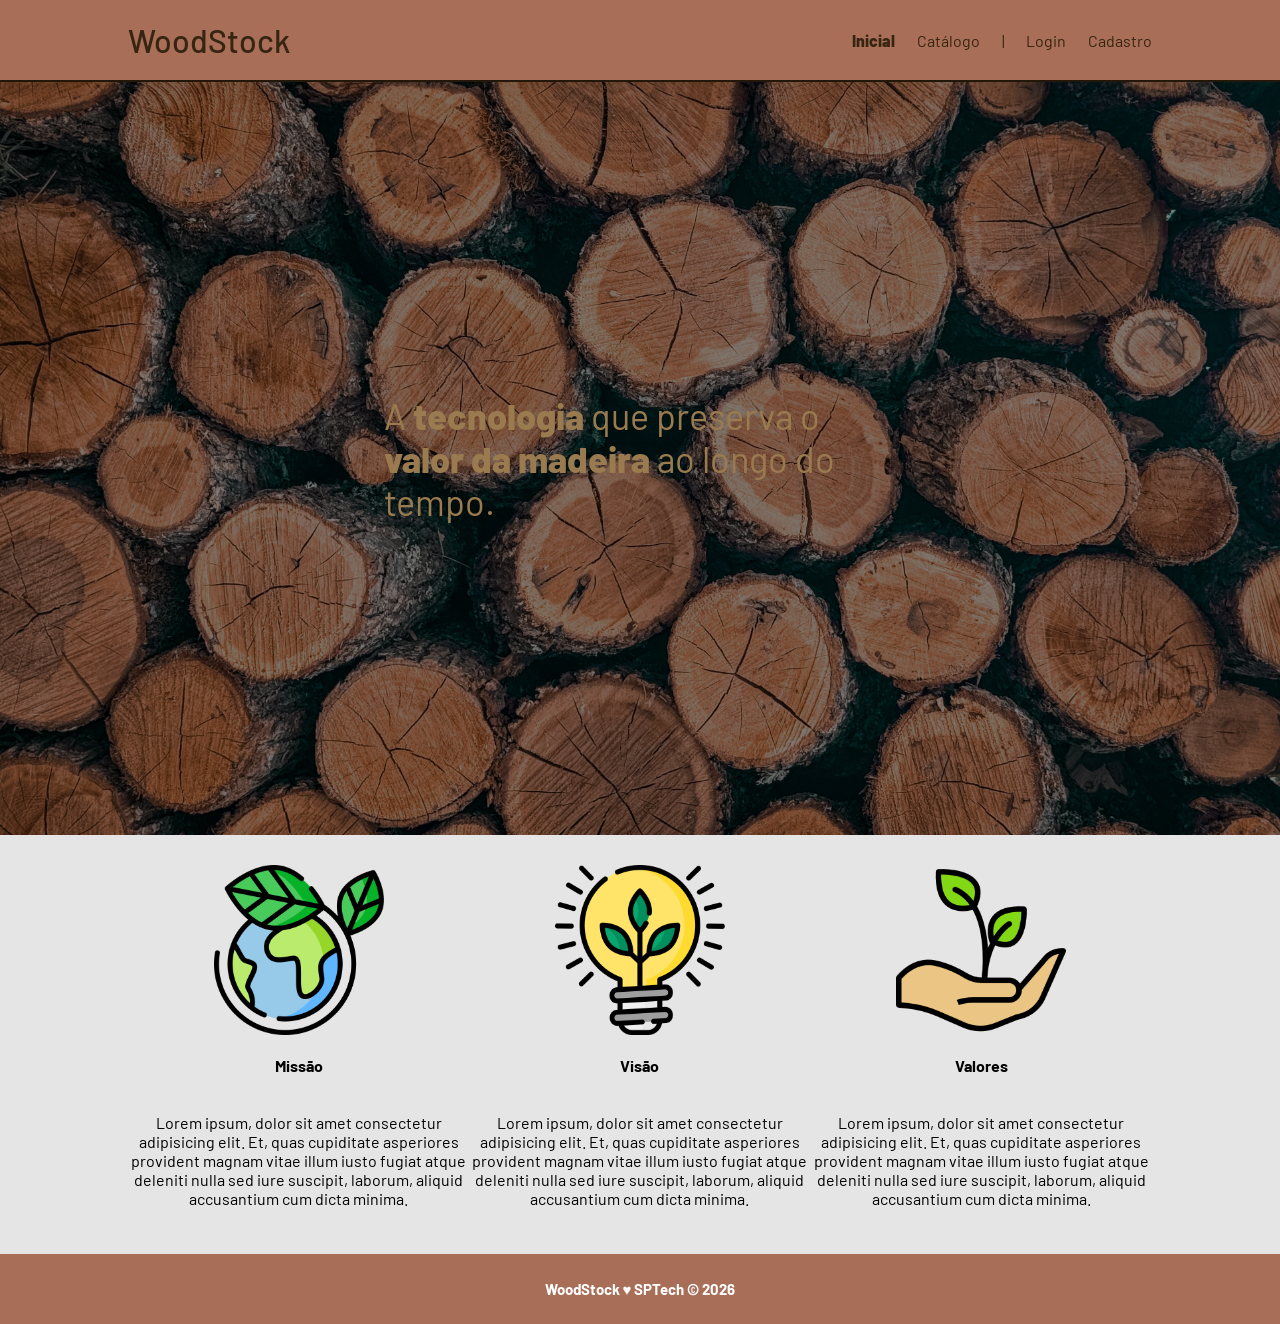
<file: public/index.html>
<!DOCTYPE html>
<html lang="en">

<head>
    <meta charset="UTF-8">
    <meta http-equiv="X-UA-Compatible" content="IE=edge">
    <meta name="viewport" content="width=device-width, initial-scale=1.0">

    <title>WoodStock | Página Inicial</title>

    <script src="./js/sessao.js"></script>

    <link rel="stylesheet" href="./css/estilo.css">
    <link rel="icon" href="./assets/icon/favicon2.ico">
    <link rel="preconnect" href="https://fonts.gstatic.com">
</head>

<body>
    <div class="header">
      <div class="container">
        <h1 class="titulo">WoodStock</h1>
        <ul class="navbar">
          <li class="agora">
            <a href="#">Inicial</a>
          </li>
          <li>
            <a href="catalogo.html">Catálogo</a>
          </li>
          <li>|</li>
          <li>
            <a href="login.html">Login</a>
          </li>
          <li>
            <a href="cadastro.html">Cadastro</a>
          </li>
        </ul>
      </div>
    </div>
  
    <div class="banner">
      <div class="container">
        <p> A <span class="destaque"> tecnologia  </span> que preserva o <span class="destaque"> valor da madeira</span> ao longo do tempo.</p>
      </div>
    </div>
  
    <div class="social">
      <div class="container">
        <div class="boxes">
          <div class="box">
            <img src="assets/imgs/planet-earth_color.png">
            <h4>Missão</h4>
            <p>Lorem ipsum, dolor sit amet consectetur adipisicing elit. Et, quas cupiditate asperiores provident magnam
              vitae illum iusto fugiat atque deleniti nulla sed iure suscipit, laborum, aliquid accusantium cum dicta
              minima.</p>
          </div>
          <div class="box">
            <img src="assets/imgs/lightbulb_color.png">
            <h4>Visão</h4>
            <p>Lorem ipsum, dolor sit amet consectetur adipisicing elit. Et, quas cupiditate asperiores provident magnam
              vitae illum iusto fugiat atque deleniti nulla sed iure suscipit, laborum, aliquid accusantium cum dicta
              minima.</p>
          </div>
          <div class="box">
            <img src="assets/imgs/growth_color.png">
            <h4>Valores</h4>
            <p>Lorem ipsum, dolor sit amet consectetur adipisicing elit. Et, quas cupiditate asperiores provident magnam
              vitae illum iusto fugiat atque deleniti nulla sed iure suscipit, laborum, aliquid accusantium cum dicta
              minima.</p>
          </div>
        </div>
      </div>
    </div>
  
    <div class="footer">
      <div class="container">
        <h4>WoodStock &hearts; SPTech &copy; 2026</h4>
    </div>
      </div>
    </div>
  </body>

</html>
</file>
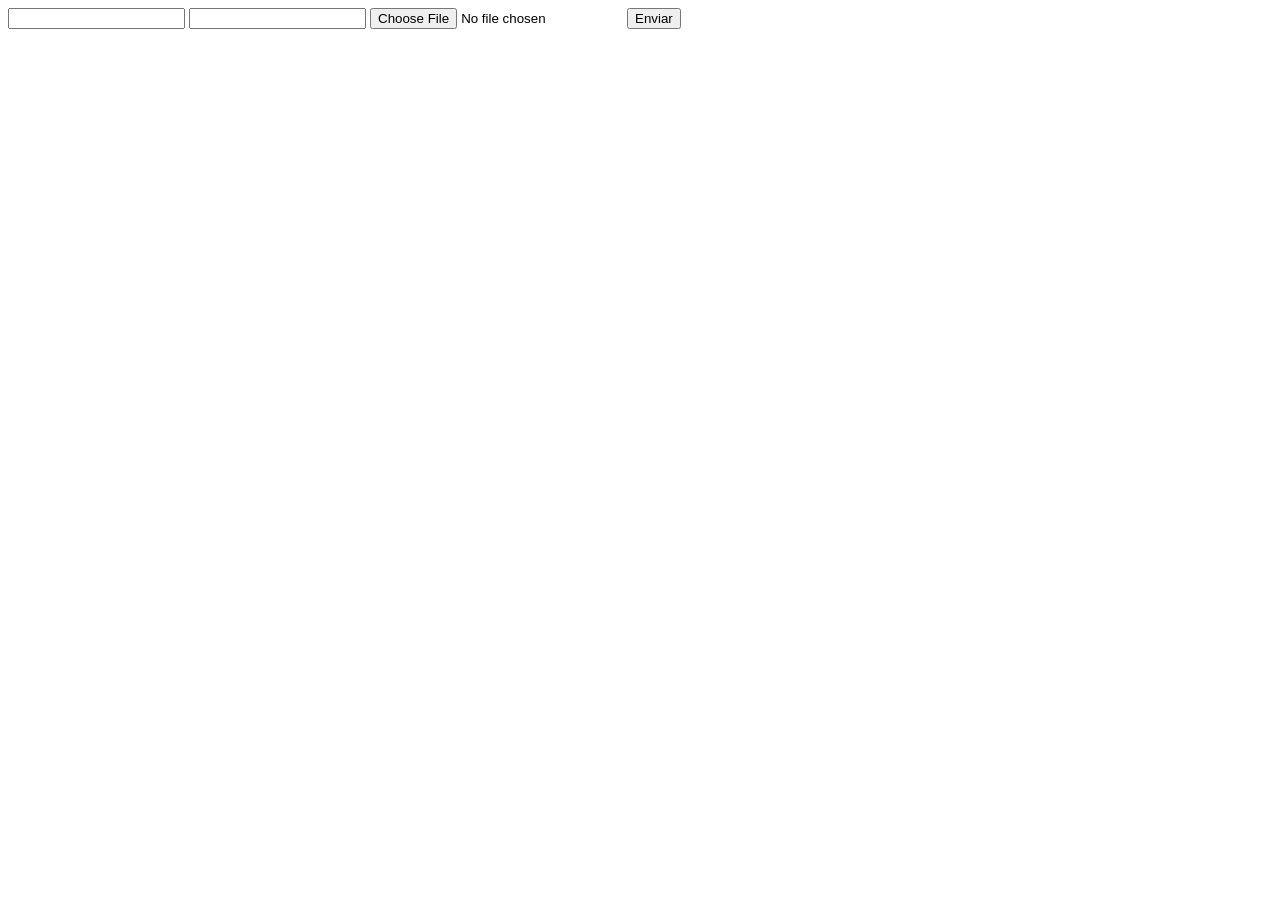
<file: DOCUMENTOS_DE_APOIO/exemplo_de_upload_de_arquivo/public/index.html>
<!DOCTYPE html>
<html lang="en">

<head>
  <meta charset="UTF-8">
  <meta http-equiv="X-UA-Compatible" content="IE=edge">
  <meta name="viewport" content="width=device-width, initial-scale=1.0">
  <title>Upload</title>
</head>

<body>

  <div>
    <input name="nome" id="nome" type="text" />
    <input name="email" id="email" type="url" />
    <input name="foto" id="foto" type="file" />
    <button onclick="enviar()">Enviar</button>
  </div>

  <div id="container"></div>
</body>

</html>

<script>
  function enviar() {
    const formData = new FormData();
    formData.append('foto', foto.files[0])
    formData.append('nome', nome.value)
    formData.append('email', email.value)

    fetch("/usuarios/cadastro", {
      method: "POST",
      body: formData
    })
      .then(res => {
        window.location = "./perfil.html"
      })
      .catch(err => {
        console.log(err);
      })
  }
</script>
</file>
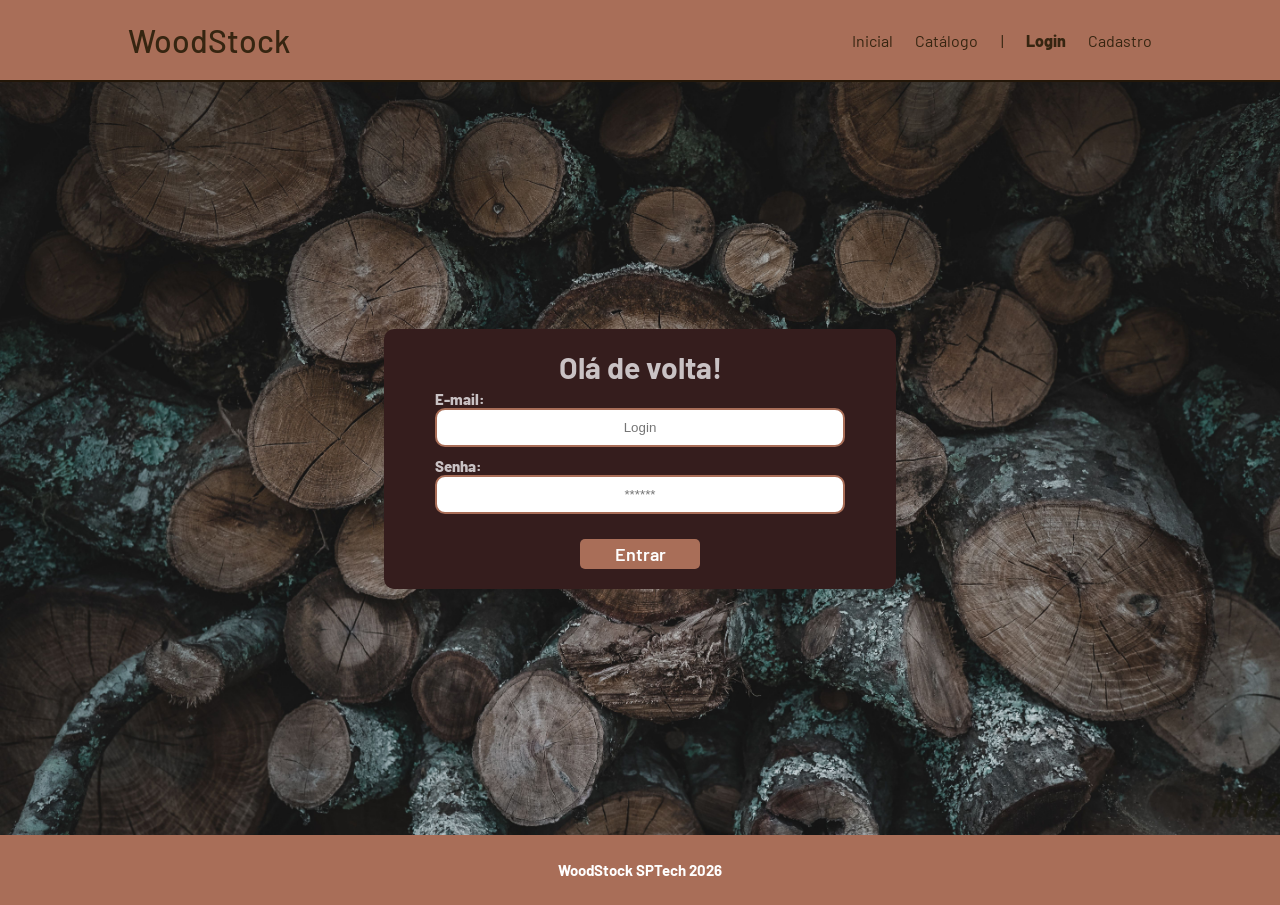
<file: public/login.html>
<!DOCTYPE html>
<html lang="pt-br">

<head>
    <meta charset="UTF-8">
    <meta http-equiv="X-UA-Compatible" content="IE=edge">
    <meta name="viewport" content="width=device-width, initial-scale=1.0">

    <title>AquaTech | Login</title>

    <script src="./js/sessao.js"></script>

    <link rel="stylesheet" href="./css/estilo.css">
    <link rel="icon" href="./assets/icon/favicon2.ico">
    <link rel="preconnect" href="https://fonts.gstatic.com">
</head>

<body>

    <!--Header-->

    <div class="header">
        <div class="container">
            <h1 class="titulo">WoodStock</h1>
            <ul class="navbar">
                <li>
                    <a href="index.html">Inicial</a>
                </li>
                <li>
                    <a href="simulador.html">Catálogo</a>
                </li>
                <li>|</li>
                <li class="agora">
                    <a href="#">Login</a>
                </li>
                <li>
                    <a href="cadastro.html">Cadastro</a>
                </li>
            </ul>
        </div>
    </div>


    <div class="login">
        <div class="alerta_erro">
            <div class="card_erro" id="cardErro">
                <span id="mensagem_erro"></span>
            </div>
        </div>
        <div class="container">
            <div class="card card-login">
                <h2>Olá de volta!</h2>
                <div class="formulario">
                    <div class="campo">
                        <span>E-mail:</span>
                        <input id="email_input" type="text" placeholder="Login">
                    </div>
                    <div class="campo">
                        <span>Senha:</span>
                        <input id="senha_input" type="password" placeholder="******">
                    </div>
                    <button class="botao" onclick="entrar()">Entrar</button>
                </div>

                <div id="div_aguardar" class="loading-div">
                    <img src="./assets/circle-loading.gif" id="loading-gif">
                </div>

                <div id="div_erros_login"></div>
            </div>
        </div>
    </div>

    <!--footer inicio-->
    <div class="footer">
        <div class="container">
            <h4>WoodStock SPTech 2026</h4>
        </div>
    </div>
    <!--footer fim-->

</body>

</html>

<script>


    function entrar() {
        aguardar();

        var emailVar = email_input.value;
        var senhaVar = senha_input.value;

        if (emailVar == "" || senhaVar == "") {
            cardErro.style.display = "block"
            mensagem_erro.innerHTML = "(Mensagem de erro para todos os campos em branco)";
            finalizarAguardar();
            return false;
        }
        else {
            setInterval(sumirMensagem, 5000)
        }

        console.log("FORM LOGIN: ", emailVar);
        console.log("FORM SENHA: ", senhaVar);

        fetch("/usuarios/autenticar", {
            method: "POST",
            headers: {
                "Content-Type": "application/json"
            },
            body: JSON.stringify({
                emailServer: emailVar,
                senhaServer: senhaVar
            })
        }).then(function (resposta) {
            console.log("ESTOU NO THEN DO entrar()!")

            if (resposta.ok) {
                console.log(resposta);

                resposta.json().then(json => {
                    console.log(json);
                    console.log(JSON.stringify(json));
                    sessionStorage.EMAIL_USUARIO = json.email;
                    sessionStorage.NOME_USUARIO = json.nome;
                    sessionStorage.ID_USUARIO = json.id;
                    sessionStorage.AQUARIOS = JSON.stringify(json.aquarios)

                    setTimeout(function () {
                        window.location = "./dashboard/cards.html";
                    }, 1000); // apenas para exibir o loading

                });

            } else {

                console.log("Houve um erro ao tentar realizar o login!");

                resposta.text().then(texto => {
                    console.error(texto);
                    finalizarAguardar(texto);
                });
            }

        }).catch(function (erro) {
            console.log(erro);
        })

        return false;
    }

    function sumirMensagem() {
        cardErro.style.display = "none"
    }

</script>
</file>
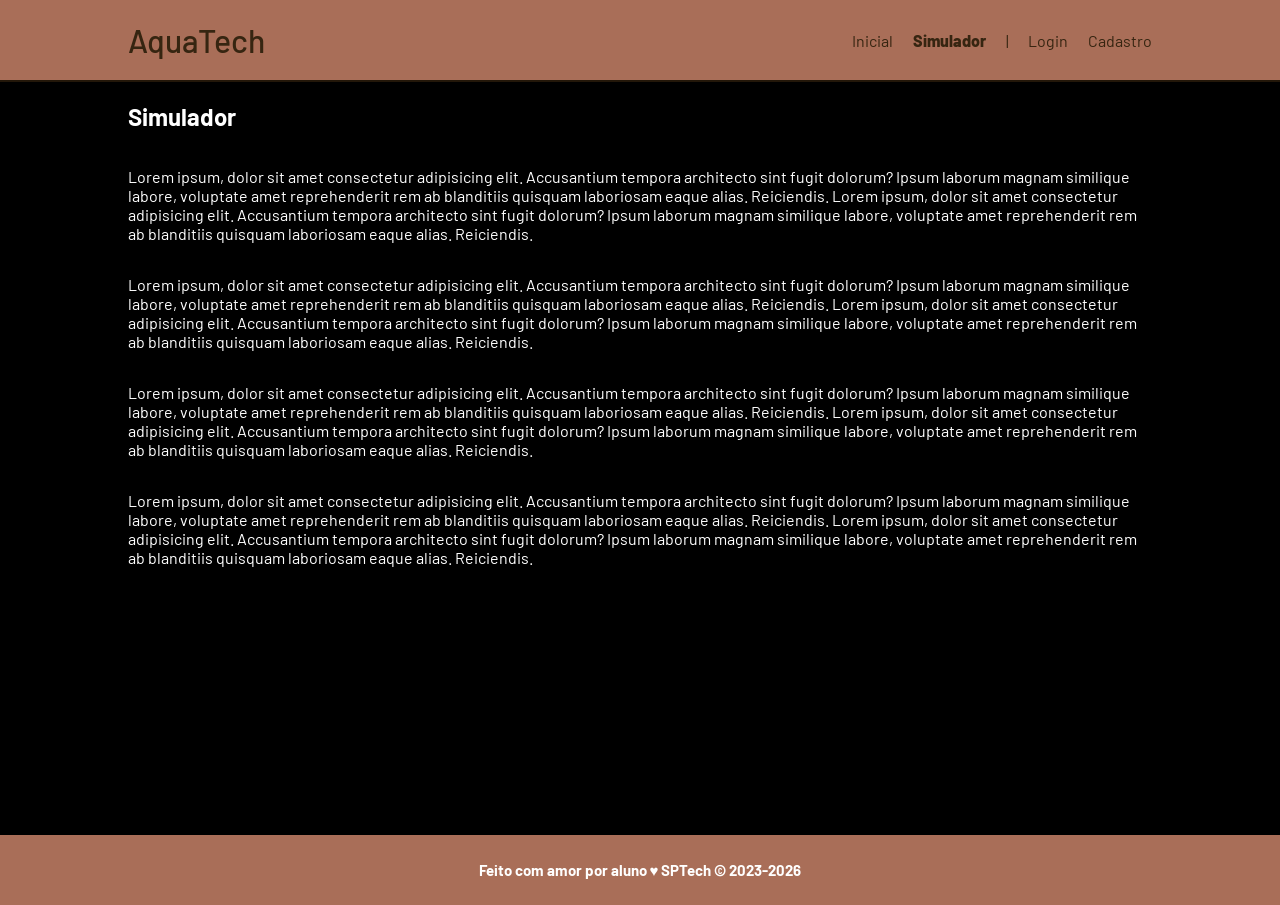
<file: public/simulador.html>
<!DOCTYPE html>
<html lang="pt-br">

<head>
    <meta charset="UTF-8">
    <meta http-equiv="X-UA-Compatible" content="IE=edge">
    <meta name="viewport" content="width=device-width, initial-scale=1.0">

    <title>AquaTech | Simulador</title>

    <script src="./js/sessao.js"></script>

    <link rel="stylesheet" href="./css/estilo.css">
    <link rel="icon" href="./assets/icon/favicon2.ico">
    <link rel="preconnect" href="https://fonts.gstatic.com">
</head>

<body>

    <!--header inicio-->
    <div class="header">
        <div class="container">
            <h1 class="titulo">AquaTech</h1>
            <ul class="navbar">
                <li>
                    <a href="./index.html">Inicial</a>
                </li>
                <li class="agora">Simulador</li>
                <li>|</li>
                <li>
                    <a href="./login.html">Login</a>
                </li>
                <li>
                    <a href="./login.html">Cadastro</a>
                </li>
            </ul>
        </div>
    </div>


    <!-- simulador inicio -->
    <div class="simulador">
        <div class="container">
            <h2>Simulador</h2>
            <p>Lorem ipsum, dolor sit amet consectetur adipisicing elit. Accusantium tempora architecto sint fugit
                dolorum? Ipsum laborum magnam similique labore, voluptate amet reprehenderit rem ab blanditiis quisquam
                laboriosam eaque alias. Reiciendis. Lorem ipsum, dolor sit amet consectetur adipisicing elit.
                Accusantium tempora architecto sint fugit dolorum? Ipsum laborum magnam similique labore, voluptate amet
                reprehenderit rem ab blanditiis quisquam laboriosam eaque alias. Reiciendis.</p>
            <p>Lorem ipsum, dolor sit amet consectetur adipisicing elit. Accusantium tempora architecto sint fugit
                dolorum? Ipsum laborum magnam similique labore, voluptate amet reprehenderit rem ab blanditiis quisquam
                laboriosam eaque alias. Reiciendis. Lorem ipsum, dolor sit amet consectetur adipisicing elit.
                Accusantium tempora architecto sint fugit dolorum? Ipsum laborum magnam similique labore, voluptate amet
                reprehenderit rem ab blanditiis quisquam laboriosam eaque alias. Reiciendis.</p>
            <p>Lorem ipsum, dolor sit amet consectetur adipisicing elit. Accusantium tempora architecto sint fugit
                dolorum? Ipsum laborum magnam similique labore, voluptate amet reprehenderit rem ab blanditiis quisquam
                laboriosam eaque alias. Reiciendis. Lorem ipsum, dolor sit amet consectetur adipisicing elit.
                Accusantium tempora architecto sint fugit dolorum? Ipsum laborum magnam similique labore, voluptate amet
                reprehenderit rem ab blanditiis quisquam laboriosam eaque alias. Reiciendis.</p>
            <p>Lorem ipsum, dolor sit amet consectetur adipisicing elit. Accusantium tempora architecto sint fugit
                dolorum? Ipsum laborum magnam similique labore, voluptate amet reprehenderit rem ab blanditiis quisquam
                laboriosam eaque alias. Reiciendis. Lorem ipsum, dolor sit amet consectetur adipisicing elit.
                Accusantium tempora architecto sint fugit dolorum? Ipsum laborum magnam similique labore, voluptate amet
                reprehenderit rem ab blanditiis quisquam laboriosam eaque alias. Reiciendis.</p>

        </div>
    </div>
    <!-- simulador fim -->

    <!--footer inicio-->
    <div class="footer">
        <div class="container">
            <h4>Feito com amor por aluno &hearts; SPTech &copy; 2023-2026</h4>
        </div>
    </div>
    <!--footer fim-->


</body>

</html>
</file>
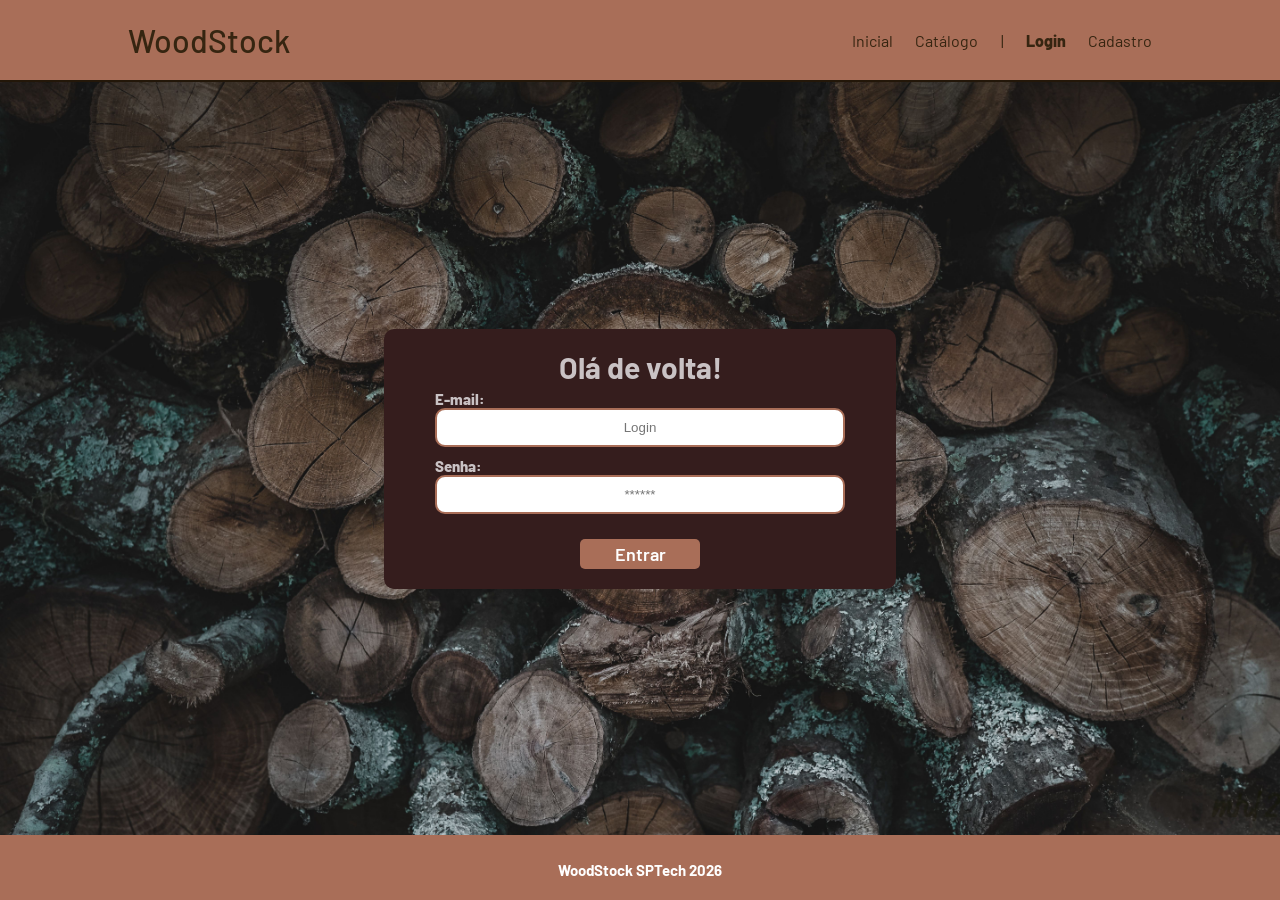
<file: public/dashboard/cards.html>
<!DOCTYPE html>
<html lang="pt-br">

<head>
    <link rel="shortcut icon" href="../assets/icon/favicon2.ico" type="image/x-icon">
    <meta charset="UTF-8">
    <meta http-equiv="X-UA-Compatible" content="IE=edge">
    <meta name="viewport" content="width=device-width, initial-scale=1.0">
    <title>AquaTech | Tempo Real</title>


    <link rel="stylesheet" href="./../css/dashboards.css">
    <link rel="stylesheet" href="./../css/estilo.css" />

    <script src="../js/sessao.js"></script>
    <script src="../js/alerta.js"></script>
    <link rel="preconnect" href="https://fonts.gstatic.com">
    <link
        href="https://fonts.googleapis.com/css2?family=Exo+2:ital,wght@0,100;0,200;0,300;0,400;0,500;0,600;0,700;0,800;0,900;1,100;1,200;1,300;1,400;1,500;1,600;1,700;1,800;1,900&display=swap"
        rel="stylesheet">
</head>

<body onload="validarSessao(), exibirAquarios(),  atualizacaoPeriodica()">

    <div class="janela">

        <div class="header-left dash-header">

            <h1>AquaTech</h1>

            <div class="hello">
                <h3>Olá, <span id="b_usuario">usuário</span>!</h3>
            </div>

            <div class="btn-nav">
                <h3>Aquários e Terrários</h3>
            </div>

            <div class="btn-nav-white">
                <a href="./dashboard.html">
                    <h3>Gráficos</h3>
                </a>
            </div>

            <div class="btn-nav-white">
                <a href="./mural.html">
                    <h3>Mural de Avisos</h3>
                </a>
            </div>

            <div class="btn-logout" onclick="limparSessao()">
                <h3>Sair</h3>
            </div>

        </div>

        <div class="dash">
            <div id="alerta">
            </div>
            <div class="area-parametros-alerta">
                <p class="titulo-legenda">
                    Legenda - Parâmetros para Alertas
                </p>
                <div class="parametros-alerta">
                    <div class="item-regua perigo-frio">
                        <p>Perigo</p>
                        <p>&lt;=5°C</p>
                    </div>
                    <div class="item-regua alerta-frio">
                        <p>Alerta</p>
                        <p>&lt;=10°C</p>
                    </div>
                    <div class="item-regua ideal">
                        <p>Ideal</p>
                        <p>20°C</p>
                    </div>
                    <div class="item-regua alerta-quente">
                        <p>Alerta</p>
                        <p>&gt;=22°C</p>
                    </div>
                    <div class="item-regua perigo-quente">
                        <p>Perigo</p>
                        <p>&gt;=23°C</p>
                    </div>
                </div>
            </div>

            <div class="cards" id="cardAquarios">

            </div>

        </div>

    </div>

</body>

<script>

    function exibirAquarios() {
        JSON.parse(sessionStorage.AQUARIOS).forEach(item => {
            document.getElementById("cardAquarios").innerHTML += `
                    <div class="card-aquario">
                        <div class="title-aquario">
                            <h1>${item.descricao}</h1>
                        </div>
                        <div class="desc-aquario">
                        <div class="temperatura">
                            <p id="temp_aquario_${item.id}">-°C</p>
                        </div>
                        <div class="cor-alerta" id="card_${item.id}"></div>
                    </div>
                    </div>
                    `
        });
    }

</script>

</html>
</file>
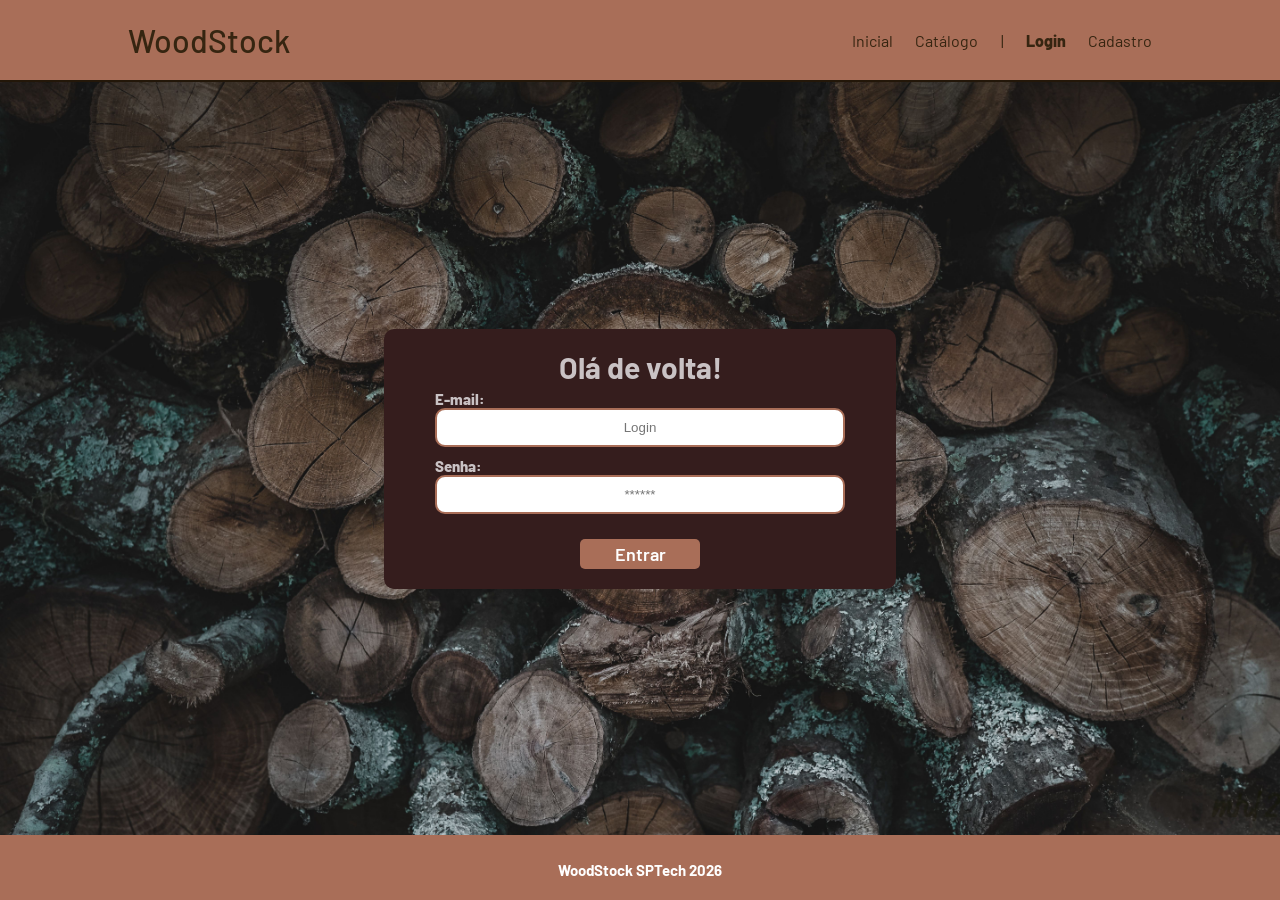
<file: public/dashboard/edicao-aviso.html>
<!DOCTYPE html>
<html lang="pt-br">

<head>
    <link rel="shortcut icon" href="../assets/icon/favicon2.ico" type="image/x-icon">
    <meta charset="UTF-8">
    <meta http-equiv="X-UA-Compatible" content="IE=edge">
    <meta name="viewport" content="width=device-width, initial-scale=1.0">
    <title>AquaTech | Página Inicial</title>

    
    <link rel="stylesheet" href="./../css/dashboards.css">
    <link rel="stylesheet" href="./../css/estilo.css" />
    <script src="../js/sessao.js"></script>

    <link rel="preconnect" href="https://fonts.gstatic.com">
    <link
        href="https://fonts.googleapis.com/css2?family=Exo+2:ital,wght@0,100;0,200;0,300;0,400;0,500;0,600;0,700;0,800;0,900;1,100;1,200;1,300;1,400;1,500;1,600;1,700;1,800;1,900&display=swap"
        rel="stylesheet">
</head>

<body onload="validarSessao(), listarInfosDeUm()" style="background-color: #161618;">
    <!-- <body onload="validarSessao()"> -->

    <div class="janela">


        <div class="header-left">

            <h1>AquaTech</h1>

            <div class="hello">
                <h3>Olá, <span id="b_usuario">usuário</span>!</h3>
            </div>

            <div class="btn-nav-white">
                <a href="cards.html">
                    <h3>Aquários e Terrários</h3>
                </a>
            </div>

            <div class="btn-nav-white">
                <a href="./dashboard.html">
                    <h3>Gráficos</h3>
                </a>
            </div>

            <div class="btn-nav-white">
                <a href="./mural.html">
                    <h3>Mural de Avisos</h3>
                </a>
            </div>

            <div class="btn-logout" onclick="limparSessao()">
                <h3>Sair</h3>
            </div>

        </div>

        <div class="dash-right">

            <div class="avisos">
                <div class="container">
                    <h1>Editar um aviso</h1>
                    <div class="div-form">
                        <label>
                            ID:
                            <br>
                            <input id="input_id" maxlength="100" type="text" style="color: rgb(196, 196, 196)" disabled>
                        </label>
                        <label>
                            Autor:
                            <br>
                            <input id="input_nome" maxlength="100" type="text" style="color: rgb(196, 196, 196)"
                                disabled>
                        </label>
                        <label>
                            Título:
                            <br>
                            <input id="input_titulo" maxlength="100" type="text" style="color: rgb(196, 196, 196)"
                                disabled>
                        </label>
                        <br>
                        <label>
                            Descrição (máximo de 250 caracteres):
                            <br>
                            <textarea id="textarea_descricao" maxlength="250" rows="5"></textarea>
                        </label>
                        <br>
                        <button onclick="editar()">Editar</button>
                    </div>

                </div>
            </div>
        </div>
    </div>
</body>

</html>

<script>
    function listarInfosDeUm() {
        console.log("Criar função de trazer informações de post escolhido");
    }

    function editar() {
        fetch(`/avisos/editar/${sessionStorage.getItem("ID_POSTAGEM_EDITANDO")}`, {
            method: "PUT",
            headers: {
                "Content-Type": "application/json"
            },
            body: JSON.stringify({
                descricao: textarea_descricao.value
            })
        }).then(function (resposta) {

            if (resposta.ok) {
                window.alert("Post atualizado com sucesso pelo usuario de email: " + sessionStorage.getItem("EMAIL_USUARIO") + "!");
                window.location = "/dashboard/mural.html"
            } else if (resposta.status == 404) {
                window.alert("Deu 404!");
            } else {
                throw ("Houve um erro ao tentar realizar a postagem! Código da resposta: " + resposta.status);
            }
        }).catch(function (resposta) {
            console.log(`#ERRO: ${resposta}`);
        });
    }

</script>
</file>
<file: public/css/estilo.css>
@import url('https://fonts.googleapis.com/css2?family=Barlow:ital,wght@0,100;0,200;0,300;0,400;0,500;0,600;0,700;0,800;0,900;1,100;1,200;1,300;1,400;1,500;1,600;1,700;1,800;1,900&display=swap');

body {
  margin: 0;
  padding: 0;
  font-family: 'Barlow', 'Segoe UI', 'Segoe UI', Tahoma, Geneva, Verdana, sans-serif;
  background-color: black;
}

:root {
  --tamanho-header: 80px;
  --tamanho-banner: calc(100vh - var(--tamanho-header) - var(--tamanho-footer) - 2px);
  --tamanho-simulador: calc(100vh - var(--tamanho-header) - var(--tamanho-footer) - 2px);
  --tamanho-login: calc(100vh - var(--tamanho-header) - var(--tamanho-footer) - 2px);
  --tamanho-footer: 65px;
}

.container {
  display: flex;
  width: 80%;
  margin: auto;
}

.header {
  height: var(--tamanho-header);
  border-bottom: 2px solid #231709;
  background-color: #A96E58;
}

.header .container {
  justify-content: space-between;
  align-items: center;
  height: 100%;
}

.header a {
  text-decoration: none;
  color: #362511;
}

.agora {
  font-weight: 800;
}

.navbar {
  width: 300px;
  display: flex;
  align-items: center;
  justify-content: space-between;
  list-style: none;
  color:  #362511;
}

.titulo {
  color:  #362511;
  width: fit-content;
  font-weight: 500;
}

.header h1 {
  margin: 0;
}

/* BANNER */

.banner {
  height: var(--tamanho-banner);
  color: #9A7B4F;
  background-image:linear-gradient(rgba(0,0,0,0.5), rgba(0,0,0,0.5)), url('../assets/imgs/foto_banner.jpg');
  background-size: cover;
  
}

.banner .container {
  justify-content: center;
  align-items: center;
  height: 100%;
}

.banner .container p {
  width: 50%;
  margin: 0;
  padding: 0;
  font-size: 36px;
}

.banner .container span {
  font-weight: 800;
}
.destaque{
  color: #9A7B4F;
}

/* MISSÃO VISÃO VALORES */

.social {
  background-color: #e5e5e5;
  display: flex;
}

.social .container {
  justify-content: center;
}

.box img {
  width: 170px;
}

.social .container .boxes {
  display: flex;
  justify-content: space-between;
  width: 100%;
  padding: 30px 0;
}

.social p {
  text-align: center;
}

.box {
  display: flex;
  flex-direction: column;
  align-items: center;
}

/* FOOTER */

.footer {
  background-color: #A96E58;
  height: 70px;
  color: #fff;
  display: flex;
  font-size: 15px;
}

.footer .container {
  justify-content: center;
  text-align: center;
}

.footer .container .version {
  font-size: 5px;
}

/* LOGIN */

.login {
  height: var(--tamanho-login);
  background-image: url('../assets/imgs/foto_cadastro.jpg');
  background-size: cover;
}

.login .container {
  justify-content: center;
  align-items: center;
  height: 100%;
}

.card {
  width: 50%;
  background-color: #351d1d;
  border-radius: 10px;
  display: flex;
  align-items: center;
  justify-content: space-evenly;
  color: rgb(201, 194, 196);
  flex-direction: column;
  height: fit-content;
  padding: 20px 0;
}

.card h2 {
  margin: 0;
  font-size: 30px;
}

.formulario {
  display: flex;
  height: 90%;
  width: 80%;
  justify-content: space-around;
  flex-direction: column;
}

.formulario span {
  font-size: 15px;
  font-weight: 800;
}

.formulario input {
  border: 2px solid #A96E58;
  text-align: center;
  border-radius: 10px;
  margin: 0;
}

.formulario select {
  border: 2px solid #A96E58;
  background-color: white;
  color: gray;
  height: 36px;
  text-align: center;
  border-radius: 10px;
  margin: 0;
}

.campo {
  display: flex;
  flex-direction: column;
  justify-content: start;
  padding: 5px 0;
}

.botao {
  cursor: pointer;
  font-family: "Barlow", sans-serif;
  border: 0;
  border-radius: 5px;
  font-weight: 600;
  font-size: 18px;
  color: #fff;
  background-color: #A96E58;
  width: 120px;
  height: 30px;
  align-self: center;
  margin-top: 20px;
}

.loading-div {
  width: 50px;
  display: none;
}

.loading-div img {
  height: 50px;
  width: 50px;
}

#div_erros_login {
  display: none
}

/* FORMULARIO */

.alerta_erro{
  display: flex;
  justify-content: flex-end;
}

.card_erro {
  display: none;
  background-color: #fff;
  color: black;
  width: 230px;
  position: fixed;
  border-radius: 4px;
  border: #A96E58 3px solid;
  padding: 10px;
  margin-right: 10%;
}

.card_erro #mensagem_erro{
  font-weight: 500;
  font-size: 20px;
}

.formulario .tipo_campo {
  font-size: 20px;
  font-weight: 600 !important;
}

.formulario {
  display: flex;
  flex-direction: column;
}

input {
  margin-bottom: 10px;
  border: 2px solid #A96E58;
  padding: 10px;
  text-align: center;
  border-radius: 10px;
}

.btn {
  font-family: "Barlow", sans-serif;
  border: 0;
  border-radius: 5px;
  font-weight: 600;
  font-size: 18px;
  padding: 10px 15px;
  color: white;
  background-color: #A96E58;
  width: 120px;
  align-self: center;
  margin-top: 5px;
}

.loading-div {
  width: 50px;
  margin: auto;
  display: none;
}

.loading-div img {
  height: 50px;
  width: 50px;
}

/* SIMULADOR */

.simulador {
  color: white;
}

.simulador .container {
  flex-direction: column;
  overflow: scroll; 
  height: var(--tamanho-simulador);
}

/* ALERTA */

#alerta {
  position: absolute;
  right: 0;
  bottom: 0;
}

.mensagem-alarme {
  background-color: white;
  border-radius: 5px;
  width: 300px;
  height: 80px;
  margin: 10px;
  padding: 10px 0;
  display: flex;
  justify-content: space-evenly;
  align-items: center;
}

.mensagem-alarme h3 {
  font-size: 14px;
  margin: 0;
}

.mensagem-alarme .informacao {
  width: 66%;
}

.alarme-sino {
  width: 48px;
  height: 48px;
  animation-name: bell;
  animation-duration: 4s;
  background-image: url('https://cdn-icons-png.flaticon.com/512/1157/1157000.png');
  background-size: cover;
  animation-iteration-count: infinite;
}

@keyframes bell {
  0%   {transform: rotate(25deg)}
  25%  {transform: rotate(-25deg)}
  50%  {transform: rotate(25deg)}
  75%  {transform: rotate(-25deg)}
  100% {transform: rotate(25deg)}
}
</file>
<file: public/css/dashboards.css>
/* pagina mural */

@import url('https://fonts.googleapis.com/css2?family=Barlow:ital,wght@0,100;0,200;0,300;0,400;0,500;0,600;0,700;0,800;0,900;1,100;1,200;1,300;1,400;1,500;1,600;1,700;1,800;1,900&display=swap');

body {
  margin: 0;
  padding: 0;
  font-family: 'Barlow', 'Segoe UI', 'Segoe UI', Tahoma, Geneva, Verdana, sans-serif;
}

.label-captura {
  display: flex;
  justify-content: center;
}

.dash-right .avisos {
  width: 100%;
  color: rgb(216, 216, 216);
  font-family: 'Barlow', 'Segoe UI', 'Segoe UI', Tahoma, Geneva, Verdana, sans-serif;
}

.dash-right .avisos .container {
  display: flex;
  flex-direction: column;
  align-items: center;
}

.dash-right .avisos .container .div-form {
  width: 95%;
}

.dash-right .avisos .container .div-form #form_postagem {
  width: 95%;
}

.dash-right .avisos .div-form label {
  width: 95%;
}

.dash-right .avisos .div-form input {
  width: 95%;
  border-radius: 5px;
}

.dash-right .avisos .div-form textarea {
  width: 95%;
  border: 3px solid #e6005a;
  background-color: white;
  border-radius: 5px;
}

.dash-right .avisos .div-form button {
  cursor: pointer;
  font-family: 'Barlow', 'Segoe UI', 'Segoe UI', Tahoma, Geneva, Verdana, sans-serif;
  border: 0;
  border-radius: 5px;
  font-weight: 600;
  font-size: 18px;
  padding: 10px 15px;
  color: white;
  background-color: #e6005a;
  width: 120px;
}

.publicacao-btn-editar {
  cursor: pointer;
  font-family: 'Barlow', 'Segoe UI', 'Segoe UI', Tahoma, Geneva, Verdana, sans-serif;
  border: 0;
  border-radius: 5px;
  font-weight: 600;
  font-size: 14px;
  padding: 5px 8px;
  color: white;
  background-color: #e6005a;
  width: 80px;
}

.publicacao {
  display: flex;
  flex-wrap: wrap;
  align-content: stretch;
  flex-direction: column;
  justify-content: center;
  align-items: stretch;
  border-bottom: 3px solid #e6005a;
  padding: 20px;
}

.publicacao>*:not(:last-child) {
  padding: 0 0 10px 0;
}

.div-results {
  width: 100%;
}

.div-results .feed-container {
  background-color: #212124;
  border-radius: 5px;
  margin-bottom: 80px;
}

.div-buttons {
  display: flex;
  justify-content: flex-end;
}

.div-buttons>* {
  margin-left: 30px;
}

/* pagina graficos */

.dash-header {
  background-color: #212124;
}

.dash {
  width: 80%;
  position: relative;
  top: 0;
  left: 20%;
  background-color: #161618;
  height: 100vh;
  overflow: auto;
}

.area-parametros-alerta {
  /* border: 2px solid pink; */
  display: flex;
  flex-direction: column;
  width: 70%;
  margin: auto;
  margin-top: 10px;
  background-color: #212124;
}

.area-parametros-alerta .titulo-legenda {
  color: white;
  font-weight: 600;
  width: fit-content;
  margin: 10px 20px;
}

.parametros-alerta {
  display: flex;
  width: 100%;
}

.item-regua {
  width: 20%;
  text-align: center;
  height: 80px;
  display: flex;
  flex-direction: column;
  justify-content: center;
  align-self: center;
}

.item-regua p {
  margin: 0;
  font-weight: 500;
}

.item-regua p:nth-child(2) {
  font-weight: 800;
}

.perigo-frio {
  background-color: #5c6bc0;
}

.perigo-quente {
  background-color: #ff7043;
}

.alerta-frio {
  background-color: #42a5f5;
}

.alerta-quente {
  background-color: #ffee58;
}

.ideal {
  background-color: #9ccc65;
}

.cards {
  display: flex;
  flex-wrap: wrap;
  justify-content: center;
  height: 450px;
  width: 100%;
  align-items: center;
  color: white;
}

.card-aquario {
  margin: 2%;
  min-width: 40%;
  max-width: 50%;
  width: fit-content;
  flex-wrap: wrap;
  display: flex;
  /* text-align: center; */
  height: 180px;
  /* justify-content: right; */
  background-color: #212124;
  font-size: 20px;
}

.card-aquario h1 {
  width: fit-content;
}

.card-aquario p {
  margin: 0;
  font-size: 50px;
  font-weight: lighter;
  text-align: left;
}

.desc-aquario {
  display: flex;
  flex-direction: row;
  align-items: center;
  width: 100%;
}

.desc-aquario .cor-alerta {
  width: 30px;
}

.title-aquario {
  width: 100%;
}


.cards h1 {
  font-size: 22px;
  border-bottom: solid white 1px;
  text-align: left;
  font-weight: lighter;
  margin: 20px;
}

.temperatura {
  margin: 5px;
  margin-left: 20px;
  width: 75%;
}

.cor-alerta {
  width: 13%;
  height: 30%;
  border-radius: 50%;
  display: inline-block;
}

.btns-dash {
  display: flex;
  align-items: center;
  justify-content: center;
  margin-top: 30px;
  flex-wrap: wrap;
  padding: 0 30% 0 30%;
}

.graph {
  width: 70%;
  margin: auto;
  padding-top: 10px;
}

.tituloGraficos {
  color: rgb(216, 216, 216);
  display: flex;
  justify-content: center;
}

.btn-chart {
  font-family: 'Barlow', 'Segoe UI', 'Segoe UI', Tahoma, Geneva, Verdana, sans-serif;
  border: 0;
  font-weight: 600;
  font-size: 18px;
  padding: 10px 15px;
  color: #e6005a;
  background-color: white;
  margin: 5px;
  border-radius: 3px;
  cursor: pointer
}

.btn-pink {
  color: white;
  background-color: #e6005a;
}

.btn-white {
  color: #e6005a;
  background-color: white;

}

.label-captura {
  height: 80px;
}

.display-none {
  display: none;
}

.display-flex {
  display: flex;
}

.display-block {
  display: block;
}

canvas {
  width: 100% !important;
  height: 100% !important;
}

/* PAGINA DOS GRÁFICOS 2023-2026 */

.janela {
  display: flex;
  /* width: 100vw; */
}

.header-left a {
  text-decoration: none;
  color: white;
}

.header-left {
  position: fixed;
  top: 0;
  left: 0;
  z-index: 999;
  height: 100vh;
  width: 20%;
  display: flex;
  flex-direction: column;
  justify-content: space-evenly;
  align-items: center;
  border-right: 3px solid #32b9cd;
  background-color: #212124;
}

.dash-right {
  display: flex;
  width: 70%;
  height: fit-content;
  background-color: #161618;
  position: relative;
  top: 0;
  left: 25%;
  height: 100vh;
  overflow: auto;
}

.header-left h1 {
  color: #32b9cd;
}

.hello {
  width: 100%;
  display: flex;
  justify-content: center;
}

.hello h3 {
  color: #e3b062;
  font-weight: 300;
  font-size: 1.2rem;
}

.hello h3 span {
  font-weight: 800;
}

.btn-nav {
  width: 40%;
  color: white;
  background-color: #e6005a;
  border-radius: 5px;
  text-align: center;
  padding: 2% 5%;
}

.btn-nav-white {
  width: 40%;
  background-color: white;
  border: 3px solid #e6005a;
  border-radius: 5px;
  text-align: center;
  padding: 2% 5%;
}

.btn-nav-white h3 {
  color: #e6005a;
  padding: 0;
  margin: 0;
}

.btn-nav h3,
.btn-logout h3 {
  margin: 0;
  padding: 0;
}

.btn-logout {
  margin: 0;
  padding: 0;
  width: 20%;
  background-color: #32b9cd;
  color: white;
  border-radius: 10px;
  text-align: center;
  padding: 10px 15px;
  margin-bottom: 100px;
  cursor: pointer;
}
</file>
